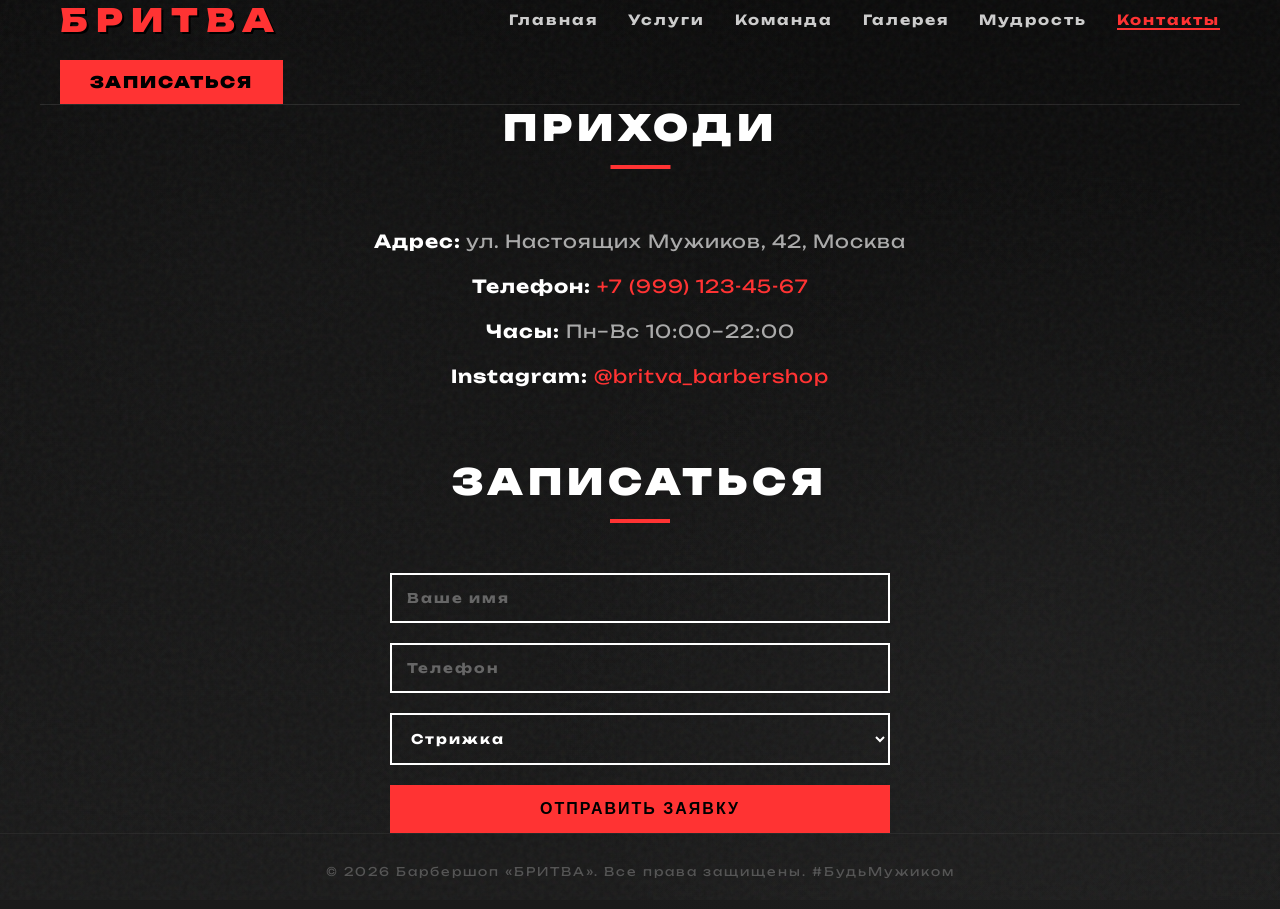
<file: contacts.html>
<!DOCTYPE html>
<html lang="ru">
<head>
    <meta charset="UTF-8">
    <meta name="viewport" content="width=device-width, initial-scale=1.0">
    <title>Контакты | Барбершоп «БРИТВА»</title>
    <link href="https://fonts.googleapis.com/css2?family=Unbounded:wght@300;700;900&display=swap" rel="stylesheet">
    <link rel="stylesheet" href="style.css">
</head>
<body>
    <header class="container">
        <div class="logo">БРИТВА</div>
        <nav class="nav-links" id="mainNav">
            <a href="index.html">Главная</a>
            <a href="services.html">Услуги</a>
            <a href="team.html">Команда</a>
            <a href="gallery.html">Галерея</a>
            <a href="quotes.html">Мудрость</a>
            <a href="contacts.html">Контакты</a>
        </nav>
        <a href="contacts.html#form" class="btn-record">ЗАПИСАТЬСЯ</a>
    </header>

    <section class="container" id="contacts">
        <h2 class="section-title">Приходи</h2>
        <div class="contacts-info">
            <p><strong>Адрес:</strong> ул. Настоящих Мужиков, 42, Москва</p>
            <p><strong>Телефон:</strong> <a href="tel:+79991234567">+7 (999) 123-45-67</a></p>
            <p><strong>Часы:</strong> Пн–Вс 10:00–22:00</p>
            <p><strong>Instagram:</strong> <a href="https://instagram.com/britva_barbershop" target="_blank">@britva_barbershop</a></p>
        </div>

        <h2 class="section-title" id="form">Записаться</h2>
        <form class="record-form">
            <input type="text" placeholder="Ваше имя" required>
            <input type="tel" placeholder="Телефон" required>
            <select>
                <option>Стрижка</option>
                <option>Бритьё</option>
                <option>Борода</option>
                <option>Комплекс «Мужской день»</option>
                <option>Детская стрижка</option>
                <option>Камуфляж седины</option>
            </select>
            <button type="submit" class="btn-record">ОТПРАВИТЬ ЗАЯВКУ</button>
        </form>
    </section>

    <footer>
        <div class="container">© 2026 Барбершоп «БРИТВА». Все права защищены. #БудьМужиком</div>
    </footer>
    <script src="script.js"></script>
</body>
</html>
</file>
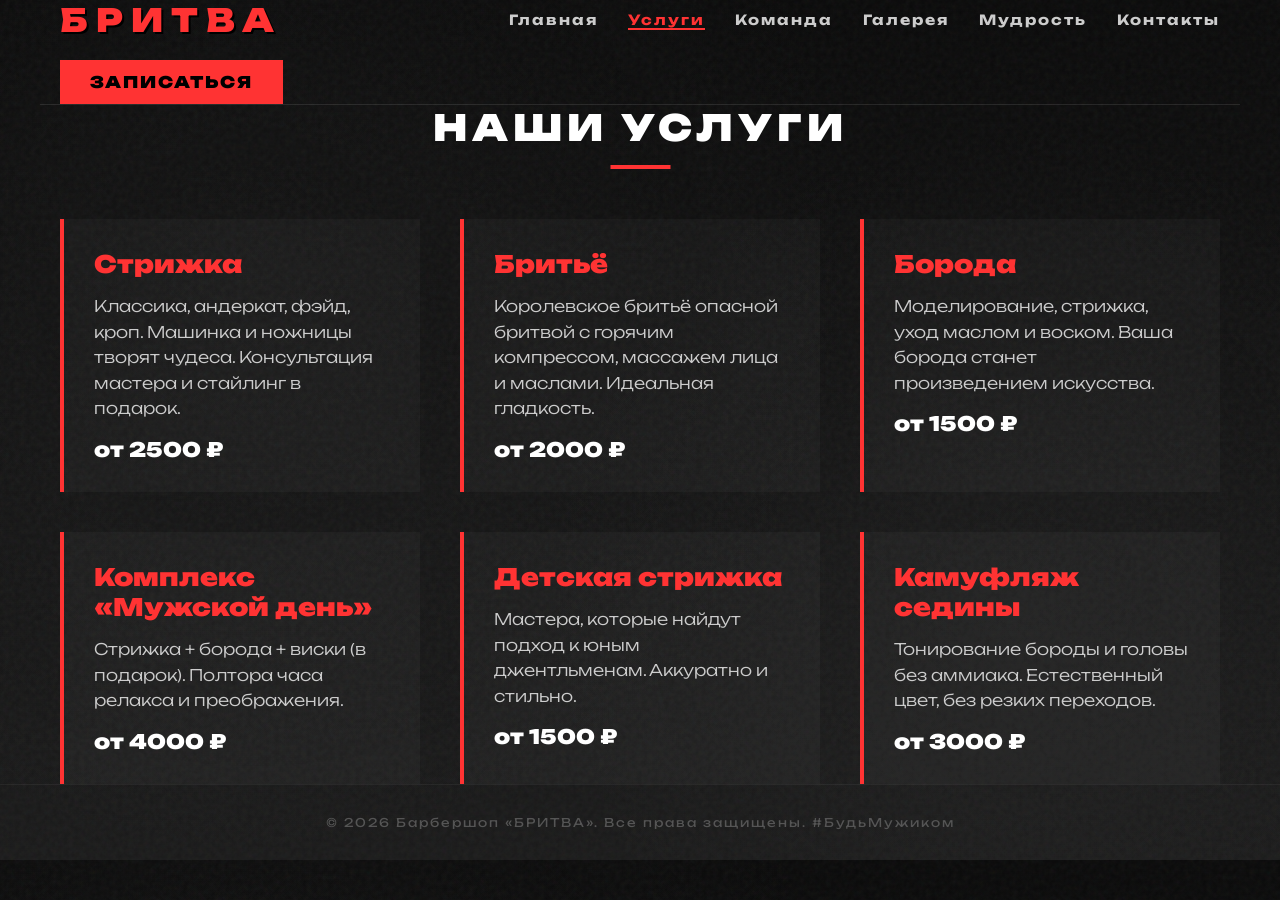
<file: services.html>
<!DOCTYPE html>
<html lang="ru">
<head>
    <meta charset="UTF-8">
    <meta name="viewport" content="width=device-width, initial-scale=1.0">
    <title>Услуги | Барбершоп «БРИТВА»</title>
    <link href="https://fonts.googleapis.com/css2?family=Unbounded:wght@300;700;900&display=swap" rel="stylesheet">
    <link rel="stylesheet" href="style.css">
</head>
<body>
    <header class="container">
        <div class="logo">БРИТВА</div>
        <nav class="nav-links" id="mainNav">
            <a href="index.html">Главная</a>
            <a href="services.html">Услуги</a>
            <a href="team.html">Команда</a>
            <a href="gallery.html">Галерея</a>
            <a href="quotes.html">Мудрость</a>
            <a href="contacts.html">Контакты</a>
        </nav>
        <a href="contacts.html#form" class="btn-record">ЗАПИСАТЬСЯ</a>
    </header>

    <section class="container">
        <h2 class="section-title">Наши услуги</h2>
        <div class="services-detailed">
            <div class="service-detailed-item">
                <h3>Стрижка</h3>
                <p>Классика, андеркат, фэйд, кроп. Машинка и ножницы творят чудеса. Консультация мастера и стайлинг в подарок.</p>
                <span class="price">от 2500 ₽</span>
            </div>
            <div class="service-detailed-item">
                <h3>Бритьё</h3>
                <p>Королевское бритьё опасной бритвой с горячим компрессом, массажем лица и маслами. Идеальная гладкость.</p>
                <span class="price">от 2000 ₽</span>
            </div>
            <div class="service-detailed-item">
                <h3>Борода</h3>
                <p>Моделирование, стрижка, уход маслом и воском. Ваша борода станет произведением искусства.</p>
                <span class="price">от 1500 ₽</span>
            </div>
            <div class="service-detailed-item">
                <h3>Комплекс «Мужской день»</h3>
                <p>Стрижка + борода + виски (в подарок). Полтора часа релакса и преображения.</p>
                <span class="price">от 4000 ₽</span>
            </div>
            <div class="service-detailed-item">
                <h3>Детская стрижка</h3>
                <p>Мастера, которые найдут подход к юным джентльменам. Аккуратно и стильно.</p>
                <span class="price">от 1500 ₽</span>
            </div>
            <div class="service-detailed-item">
                <h3>Камуфляж седины</h3>
                <p>Тонирование бороды и головы без аммиака. Естественный цвет, без резких переходов.</p>
                <span class="price">от 3000 ₽</span>
            </div>
        </div>
    </section>

    <footer>
        <div class="container">© 2026 Барбершоп «БРИТВА». Все права защищены. #БудьМужиком</div>
    </footer>
    <script src="script.js"></script>
</body>
</html>
</file>
<file: style.css>
/* ===== СБРОС И БАЗА ===== */
* { margin: 0; padding: 0; box-sizing: border-box; }

body {
    font-family: 'Unbounded', sans-serif;
    background-color: #121212;
    color: #fff;
    background-image: 
        radial-gradient(circle at 20% 30%, rgba(50,50,50,0.15) 0%, transparent 50%),
        radial-gradient(circle at 80% 70%, rgba(80,80,80,0.1) 0%, transparent 40%),
        linear-gradient(0deg, #1a1a1a, #0a0a0a);
    position: relative;
    overflow-x: hidden;
}
body::before {
    content: "";
    position: fixed; top: 0; left: 0; width: 100%; height: 100%;
    background-image: url("data:image/svg+xml,%3Csvg viewBox='0 0 256 256' xmlns='http://www.w3.org/2000/svg'%3E%3Cfilter id='n'%3E%3CfeTurbulence type='fractalNoise' baseFrequency='0.65' numOctaves='3'/%3E%3C/filter%3E%3Crect width='100%25' height='100%25' filter='url(%23n)' opacity='0.05'/%3E%3C/svg%3E");
    pointer-events: none; z-index: 0;
}
.container { position: relative; z-index: 1; max-width: 1200px; margin: 0 auto; padding: 0 20px; }

/* ===== ШАПКА ===== */
header {
    position: relative; z-index: 10; padding: 20px 0;
    border-bottom: 1px solid rgba(255,255,255,0.1);
    display: flex; justify-content: space-between; align-items: center; flex-wrap: wrap; gap: 20px;
}
.logo {
    font-size: 32px; font-weight: 900; color: #ff3333; letter-spacing: 8px;
    text-transform: uppercase; text-shadow: 2px 2px 0 #000;
}
.nav-links { display: flex; gap: 30px; flex-wrap: wrap; }
.nav-links a {
    color: #ccc; text-decoration: none; font-weight: 700; font-size: 14px;
    letter-spacing: 2px; transition: 0.3s;
}
.nav-links a:hover { color: #ff3333; }
.nav-links a.active { color: #ff3333; border-bottom: 2px solid #ff3333; }
.btn-record {
    background: #ff3333; color: #000; font-weight: 900; padding: 12px 30px;
    text-decoration: none; letter-spacing: 2px; transition: 0.3s; border: none; cursor: pointer;
}
.btn-record:hover { background: #fff; box-shadow: 0 0 20px rgba(255,51,51,0.7); }

/* ===== ГЕРОЙ ===== */
.hero { padding: 100px 0 80px; text-align: center; border-bottom: 1px solid rgba(255,255,255,0.1); }
.hero h1 {
    font-size: clamp(40px, 8vw, 80px); font-weight: 900; line-height: 1.1;
    text-transform: uppercase; letter-spacing: 2px; color: #fff;
    text-shadow: 4px 4px 0 #ff3333, 8px 8px 0 rgba(0,0,0,0.8);
}
.hero p { font-weight: 300; font-size: 20px; color: #aaa; margin-top: 30px; letter-spacing: 3px; }

/* ===== СЕКЦИИ ===== */
section { padding: 80px 0; }
.section-title {
    font-size: 36px; font-weight: 900; text-align: center; margin-bottom: 50px;
    position: relative; display: inline-block; left: 50%; transform: translateX(-50%);
    letter-spacing: 5px; text-transform: uppercase; color: #fff;
}
.section-title::after {
    content: ""; display: block; width: 60px; height: 4px; background: #ff3333; margin: 15px auto 0;
}

/* Услуги */
.services-grid { display: grid; grid-template-columns: repeat(auto-fit, minmax(250px, 1fr)); gap: 30px; }
.service-card {
    background: rgba(255,255,255,0.03); border: 1px solid rgba(255,255,255,0.08);
    padding: 40px 20px; text-align: center; transition: 0.3s;
}
.service-card:hover { border-color: #ff3333; box-shadow: 0 0 25px rgba(255,51,51,0.2); transform: translateY(-5px); }
.service-card h3 { font-size: 24px; font-weight: 900; margin-bottom: 15px; color: #ff3333; }
.service-card p { font-weight: 300; color: #aaa; line-height: 1.6; }

/* Детальные услуги */
.services-detailed { display: grid; grid-template-columns: repeat(auto-fit, minmax(300px, 1fr)); gap: 40px; }
.service-detailed-item {
    background: rgba(255,255,255,0.03); border-left: 4px solid #ff3333; padding: 30px;
    transition: 0.3s;
}
.service-detailed-item:hover { background: rgba(255,51,51,0.05); }
.service-detailed-item h3 { font-size: 24px; font-weight: 900; color: #ff3333; margin-bottom: 15px; }
.service-detailed-item p { font-weight: 300; color: #ccc; line-height: 1.6; }
.price { font-weight: 900; color: #fff; display: block; margin-top: 15px; font-size: 20px; }

/* Цитатный виджет */
.quote-widget {
    background: rgba(0,0,0,0.6); border-left: 6px solid #ff3333; border-right: 6px solid #ff3333;
    padding: 60px 40px; margin: 40px auto; max-width: 800px; text-align: center;
    backdrop-filter: blur(4px);
}
.quote-icon { font-size: 60px; color: #ff3333; margin-bottom: 20px; font-weight: 900; }
.quote-text { font-size: 22px; font-weight: 700; line-height: 1.5; color: #fff; font-style: italic; margin-bottom: 20px; transition: opacity 0.2s; }
.quote-author { font-size: 16px; font-weight: 300; color: #aaa; letter-spacing: 3px; text-transform: uppercase; }
.quote-refresh {
    display: inline-block; margin-top: 30px; background: transparent; border: 2px solid #fff;
    color: #fff; font-family: 'Unbounded', sans-serif; font-weight: 700; font-size: 14px;
    padding: 10px 25px; cursor: pointer; letter-spacing: 2px; transition: 0.3s;
}
.quote-refresh:hover { background: #ff3333; border-color: #ff3333; color: #000; box-shadow: 0 0 20px rgba(255,51,51,0.6); }

/* Команда */
.team-grid { display: grid; grid-template-columns: repeat(auto-fit, minmax(200px, 1fr)); gap: 40px; text-align: center; }
.team-member img {
    width: 100%; aspect-ratio: 1/1; object-fit: cover; filter: grayscale(100%);
    border: 3px solid transparent; transition: 0.3s; background: #222;
}
.team-member:hover img { filter: grayscale(0%); border-color: #ff3333; }
.team-member h4 { margin-top: 20px; font-weight: 900; font-size: 20px; }
.team-member span { color: #ff3333; font-weight: 300; letter-spacing: 2px; font-size: 14px; }
.team-member p { margin-top: 10px; font-weight: 300; color: #aaa; font-size: 14px; line-height: 1.5; }

/* Галерея */
.gallery-grid { display: grid; grid-template-columns: repeat(auto-fit, minmax(280px, 1fr)); gap: 15px; }
.gallery-grid img {
    width: 100%; height: 250px; object-fit: cover; filter: grayscale(40%);
    transition: 0.3s; border: 1px solid rgba(255,255,255,0.1); cursor: pointer;
}
.gallery-grid img:hover { filter: grayscale(0%); border-color: #ff3333; transform: scale(1.02); }

/* Лайтбокс */
.lightbox {
    display: none; position: fixed; z-index: 100; top: 0; left: 0;
    width: 100%; height: 100%; background: rgba(0,0,0,0.9); justify-content: center; align-items: center;
}
.lightbox.active { display: flex; }
.lightbox img { max-width: 90%; max-height: 90vh; border: 3px solid #ff3333; }
.lightbox-close {
    position: absolute; top: 30px; right: 50px; font-size: 40px; color: #fff; cursor: pointer;
}

/* Контакты */
.contacts-info { text-align: center; font-size: 18px; color: #aaa; line-height: 2.5; letter-spacing: 1px; margin-bottom: 60px; }
.contacts-info strong { color: #fff; font-weight: 700; }
.contacts-info a { color: #ff3333; text-decoration: none; }
.record-form {
    max-width: 500px; margin: 0 auto; display: flex; flex-direction: column; gap: 20px;
}
.record-form input, .record-form select {
    background: transparent; border: 2px solid #fff; padding: 15px; color: #fff;
    font-family: 'Unbounded', sans-serif; font-weight: 700; letter-spacing: 2px;
}
.record-form input::placeholder { color: #666; }
.record-form button { width: 100%; padding: 15px; font-size: 16px; }

/* Архив цитат */
.quotes-grid {
    display: grid; grid-template-columns: repeat(auto-fit, minmax(300px, 1fr)); gap: 30px;
}
.quote-card {
    background: rgba(255,255,255,0.03); border-left: 4px solid #ff3333; padding: 30px;
    font-style: italic; font-weight: 700; line-height: 1.5;
}
.quote-card .author { margin-top: 15px; font-style: normal; font-weight: 300; color: #ff3333; letter-spacing: 2px; }

/* Футер */
footer { text-align: center; padding: 30px 0; font-size: 12px; color: #555; letter-spacing: 2px; border-top: 1px solid rgba(255,255,255,0.05); }

/* Адаптив */
@media (max-width: 768px) {
    header { flex-direction: column; align-items: center; }
    .nav-links { gap: 15px; }
    .quote-text { font-size: 18px; }
}
</file>
